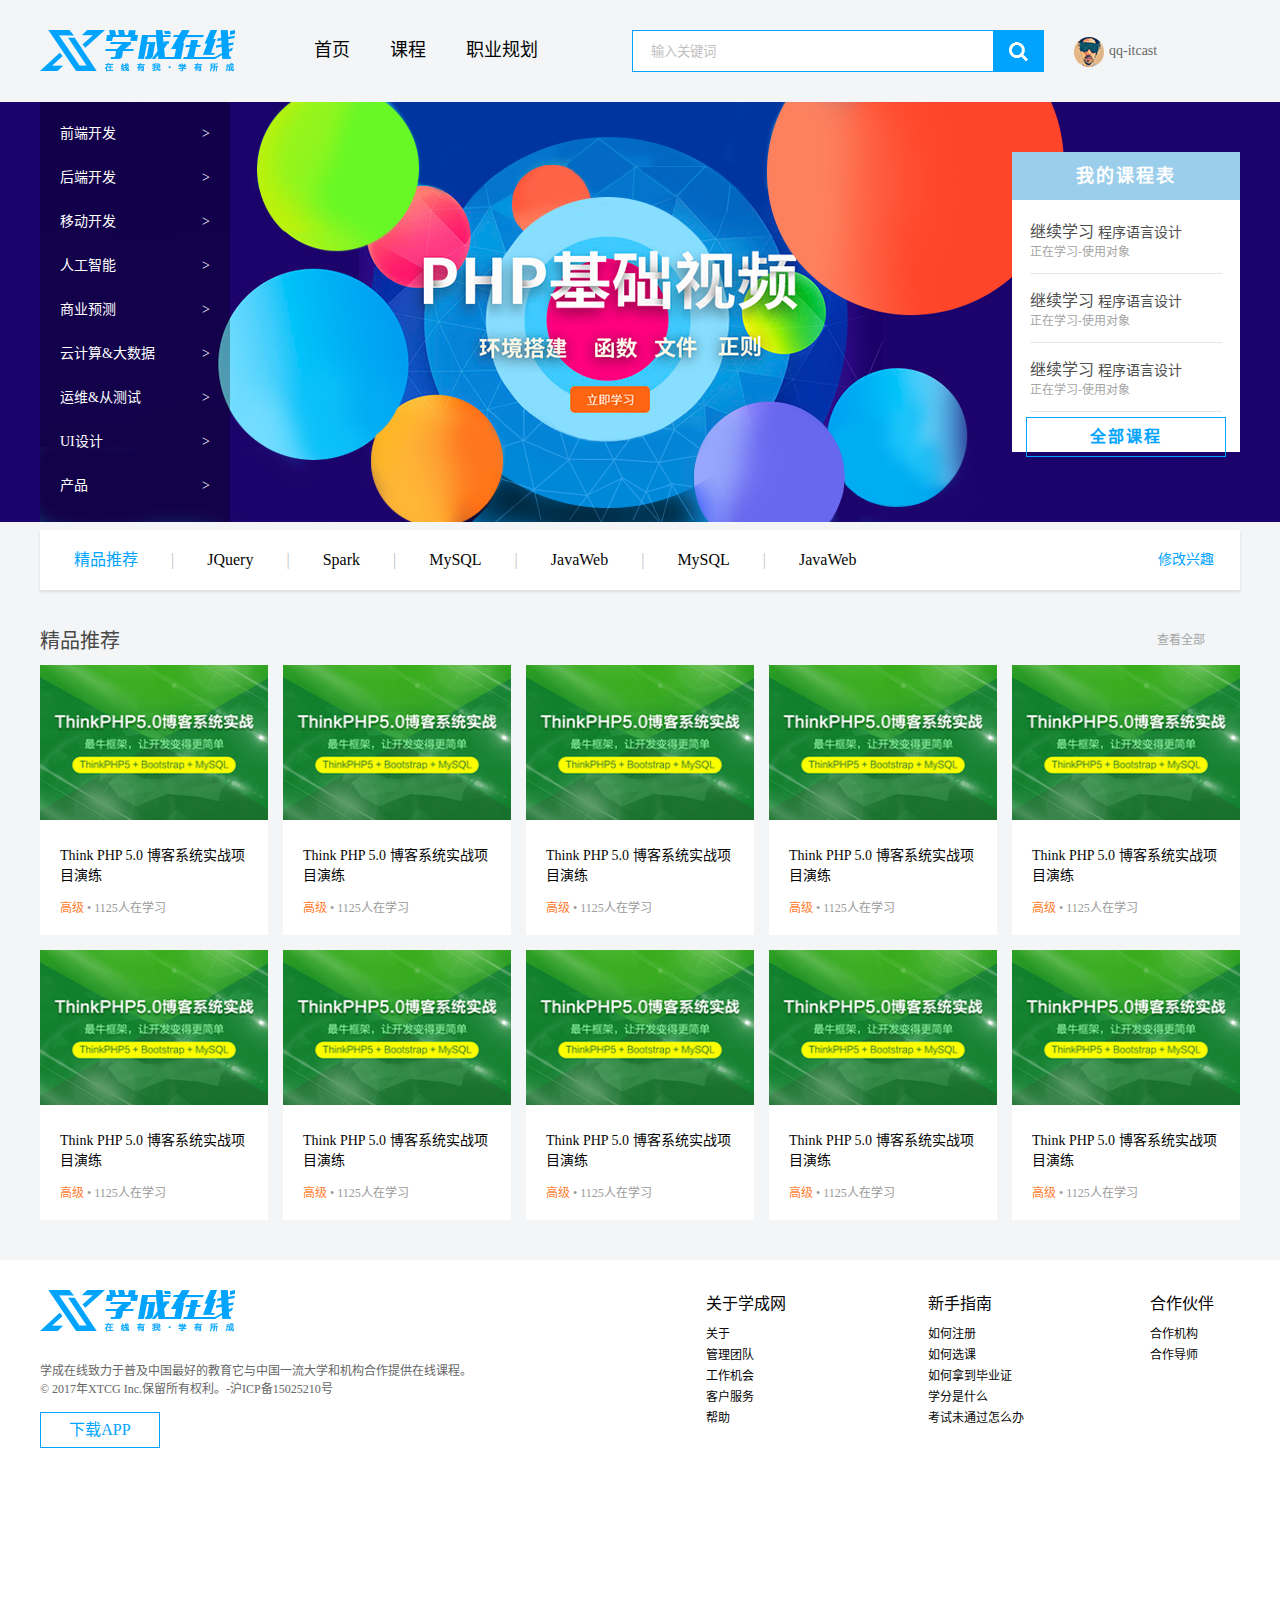
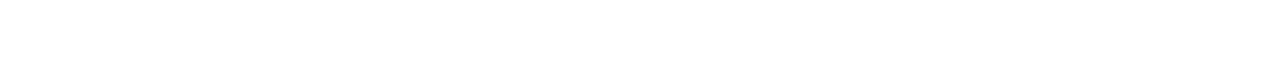
<file: cssNday/CSS第五天/study/index.html>
<!DOCTYPE html>
<html lang="zh-CN">

<head>
    <meta charset="UTF-8">
    <meta name="viewport" content="width=device-width, initial-scale=1.0">
    <title>学成网</title>
    <!-- 引入index.css文件 -->
    <link rel="stylesheet" href="./css/index.css">
</head>

<body>
    <!-- header start  -->
    <div class="header w">
        <div class="logo"></div>
        <div class="nav">
            <ul>
                <li><a href="#">首页</a></li>
                <li><a href="#">课程</a></li>
                <li><a href="#">职业规划</a></li>
            </ul>
        </div>
        <div class="search">
            <input type="text" placeholder="输入关键词">
            <button></button>
        </div>
        <div class="user">
            <img src="./images/user.png" alt="">qq-itcast
        </div>
    </div>
    <!-- header end  -->

    <!-- banner start  -->
    <div class="banner">
        <div class="w">
            <div class="aside">
                <ul>
                    <li><a href="#">前端开发<span>&gt;</span></a></li>
                    <li><a href="#">后端开发<span>&gt;</span></a></li>
                    <li><a href="#">移动开发<span>&gt;</span></a></li>
                    <li><a href="#">人工智能<span>&gt;</span></a></li>
                    <li><a href="#">商业预测<span>&gt;</span></a></li>
                    <li><a href="#">云计算&大数据<span>&gt;</span></a></li>
                    <li><a href="#">运维&从测试<span>&gt;</span></a></li>
                    <li><a href="#">UI设计<span>&gt;</span></a></li>
                    <li><a href="#">产品<span>&gt;</span></a></li>
                </ul>
            </div>
            <div class="course">
                <h3 class="title">我的课程表</h3>
                <ul>
                    <li>
                        <h4><span>继续学习</span> 程序语言设计</h4>
                        <p>正在学习-使用对象</p>
                    </li>
                    <li>
                        <h4><span>继续学习</span> 程序语言设计</h4>
                        <p>正在学习-使用对象</p>
                    </li>
                    <li>
                        <h4><span>继续学习</span> 程序语言设计</h4>
                        <p>正在学习-使用对象</p>
                    </li>
                </ul>
                <a href="#" class="course-all">全部课程</a>
            </div>
        </div>
    </div>
    <!-- banner end  -->

    <!-- goods start  -->
    <div class="goods w">
        <h3 class="title">精品推荐</h3>
        <ul class="goods-nav">
            <li><span>|</span><a href="#">JQuery</a></li>
            <li><span>|</span><a href="#">Spark</a></li>
            <li><span>|</span><a href="#">MySQL</a></li>
            <li><span>|</span><a href="#">JavaWeb</a></li>
            <li><span>|</span><a href="#">MySQL</a></li>
            <li><span>|</span><a href="#">JavaWeb</a></li>
        </ul>
        <a href="" class="mod">修改兴趣</a>
    </div>
    <!-- goods end  -->

    <!-- box start  -->
    <div class="box w">
        <div class="box-hd">
            <h2 class="title">精品推荐</h2>
            <a href="#" class="check-all">查看全部</a>
        </div>
        <div class="box-bd">
            <ul>
                <li>
                    <a href="#">
                        <img src="./images/pic.png" alt="">
                        <h3 class="title">Think PHP 5.0 博客系统实战项目演练</h3>
                        <p class="desc"><span>高级</span> • 1125人在学习</p>
                    </a>
                </li>
                <li>
                    <a href="#">
                        <img src="./images/pic.png" alt="">
                        <h3 class="title">Think PHP 5.0 博客系统实战项目演练</h3>
                        <p class="desc"><span>高级</span> • 1125人在学习</p>
                    </a>
                </li>
                <li>
                    <a href="#">
                        <img src="./images/pic.png" alt="">
                        <h3 class="title">Think PHP 5.0 博客系统实战项目演练</h3>
                        <p class="desc"><span>高级</span> • 1125人在学习</p>
                    </a>
                </li>
                <li>
                    <a href="#">
                        <img src="./images/pic.png" alt="">
                        <h3 class="title">Think PHP 5.0 博客系统实战项目演练</h3>
                        <p class="desc"><span>高级</span> • 1125人在学习</p>
                    </a>
                </li>
                <li>
                    <a href="#">
                        <img src="./images/pic.png" alt="">
                        <h3 class="title">Think PHP 5.0 博客系统实战项目演练</h3>
                        <p class="desc"><span>高级</span> • 1125人在学习</p>
                    </a>
                </li>
                <li>
                    <a href="#">
                        <img src="./images/pic.png" alt="">
                        <h3 class="title">Think PHP 5.0 博客系统实战项目演练</h3>
                        <p class="desc"><span>高级</span> • 1125人在学习</p>
                    </a>
                </li>
                <li>
                    <a href="#">
                        <img src="./images/pic.png" alt="">
                        <h3 class="title">Think PHP 5.0 博客系统实战项目演练</h3>
                        <p class="desc"><span>高级</span> • 1125人在学习</p>
                    </a>
                </li>
                <li>
                    <a href="#">
                        <img src="./images/pic.png" alt="">
                        <h3 class="title">Think PHP 5.0 博客系统实战项目演练</h3>
                        <p class="desc"><span>高级</span> • 1125人在学习</p>
                    </a>
                </li>
                <li>
                    <a href="#">
                        <img src="./images/pic.png" alt="">
                        <h3 class="title">Think PHP 5.0 博客系统实战项目演练</h3>
                        <p class="desc"><span>高级</span> • 1125人在学习</p>
                    </a>
                </li>
                <li>
                    <a href="#">
                        <img src="./images/pic.png" alt="">
                        <h3 class="title">Think PHP 5.0 博客系统实战项目演练</h3>
                        <p class="desc"><span>高级</span> • 1125人在学习</p>
                    </a>
                </li>

            </ul>
        </div>
    </div>
    <!-- box end  -->

    <!-- footer start  -->
    <div class="footer">
        <div class="w">
            <div class="copyright">
                <img src="./images/logo.png" alt="">
                <p>学成在线致力于普及中国最好的教育它与中国一流大学和机构合作提供在线课程。<br>
                    © 2017年XTCG Inc.保留所有权利。-沪ICP备15025210号</p>
                <a href="#" class="download">下载APP</a>
            </div>
            <div class="links">
                <dl>
                    <dt>关于学成网</dt>
                    <dd><a href="#">关于</a></dd>
                    <dd><a href="#">管理团队</a></dd>
                    <dd><a href="#">工作机会</a></dd>
                    <dd><a href="#">客户服务</a></dd>
                    <dd><a href="#">帮助</a></dd>
                </dl>
                <dl>
                    <dt>新手指南</dt>
                    <dd><a href="#">如何注册</a></dd>
                    <dd><a href="#">如何选课</a></dd>
                    <dd><a href="#">如何拿到毕业证</a></dd>
                    <dd><a href="#">学分是什么</a></dd>
                    <dd><a href="#">考试未通过怎么办</a></dd>
                </dl>
                <dl>
                    <dt>合作伙伴</dt>
                    <dd><a href="#">合作机构</a></dd>
                    <dd><a href="#">合作导师</a></dd>
                </dl>
            </div>
        </div>
    </div>
    <!-- footer end -->
</body>

</html>
</file>
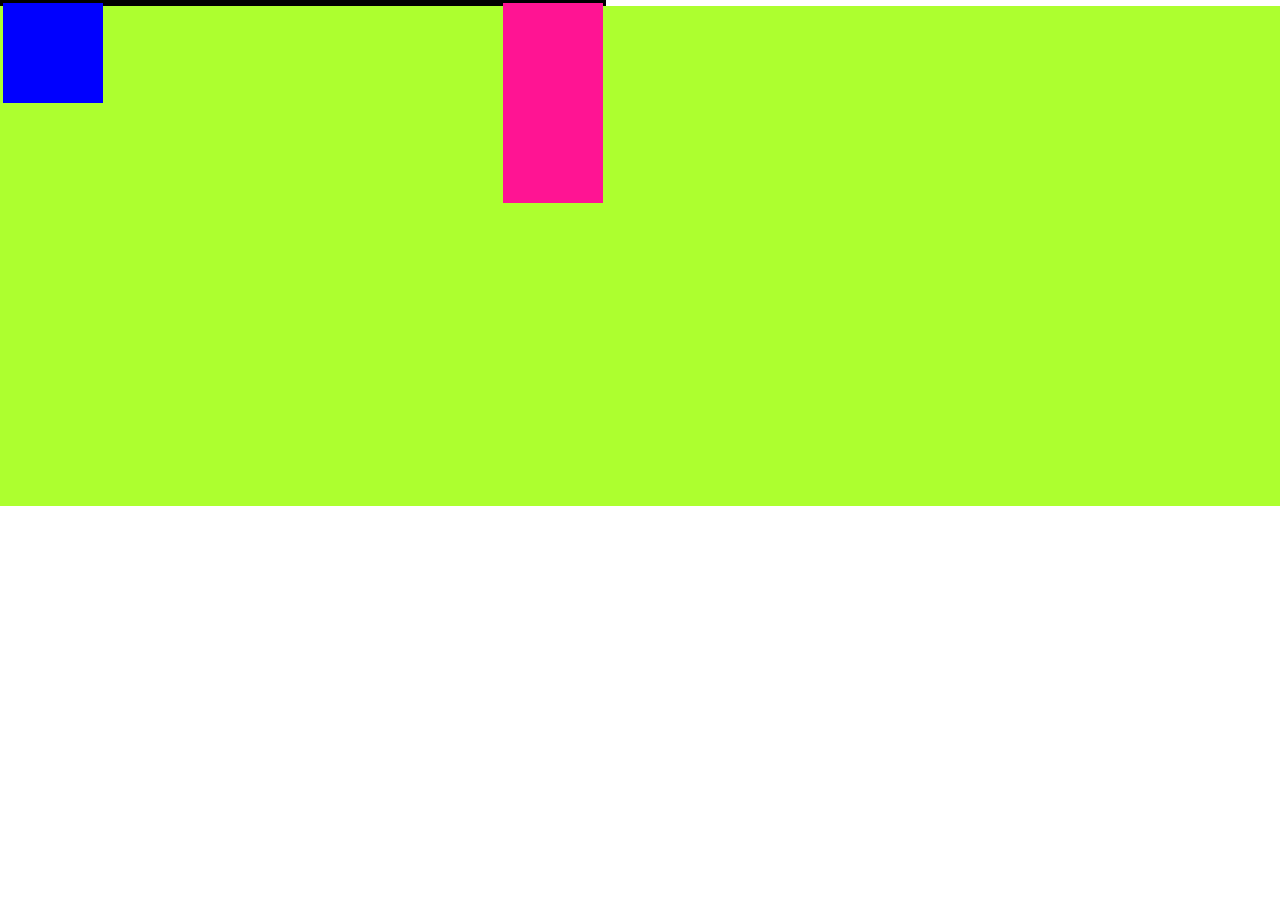
<file: cssNday/CSS第五天/01-清除浮动.html>
<!DOCTYPE html>
<html lang="zh-CN">

<head>
    <meta charset="UTF-8">
    <meta name="viewport" content="width=device-width, initial-scale=1.0">
    <title>Document</title>
    <style>
        * {
            margin: 0;
            padding: 0;
        }

        /* 
        为什么需要清除浮动?
        
        在标准流的情况 子元素是可以撑开父元素的
        一旦子元素浮动了, 父元素又没有设置高度, 父元素检测不到子元素的存在 从而导致高度为0 
        */
        .dad {
            width: 600px;

            border: 3px solid #000;
        }

        .boy {
            float: left;
            width: 100px;
            height: 100px;
            background-color: blue;
        }

        .girl {
            float: right;
            width: 100px;
            height: 200px;
            background-color: deeppink;
        }

        .daye {
            height: 500px;
            background-color: greenyellow;
        }
    </style>
</head>

<body>
    <div class="dad">
        <div class="boy"></div>
        <div class="girl"></div>
    </div>

    <div class="daye"></div>
</body>

</html>
</file>
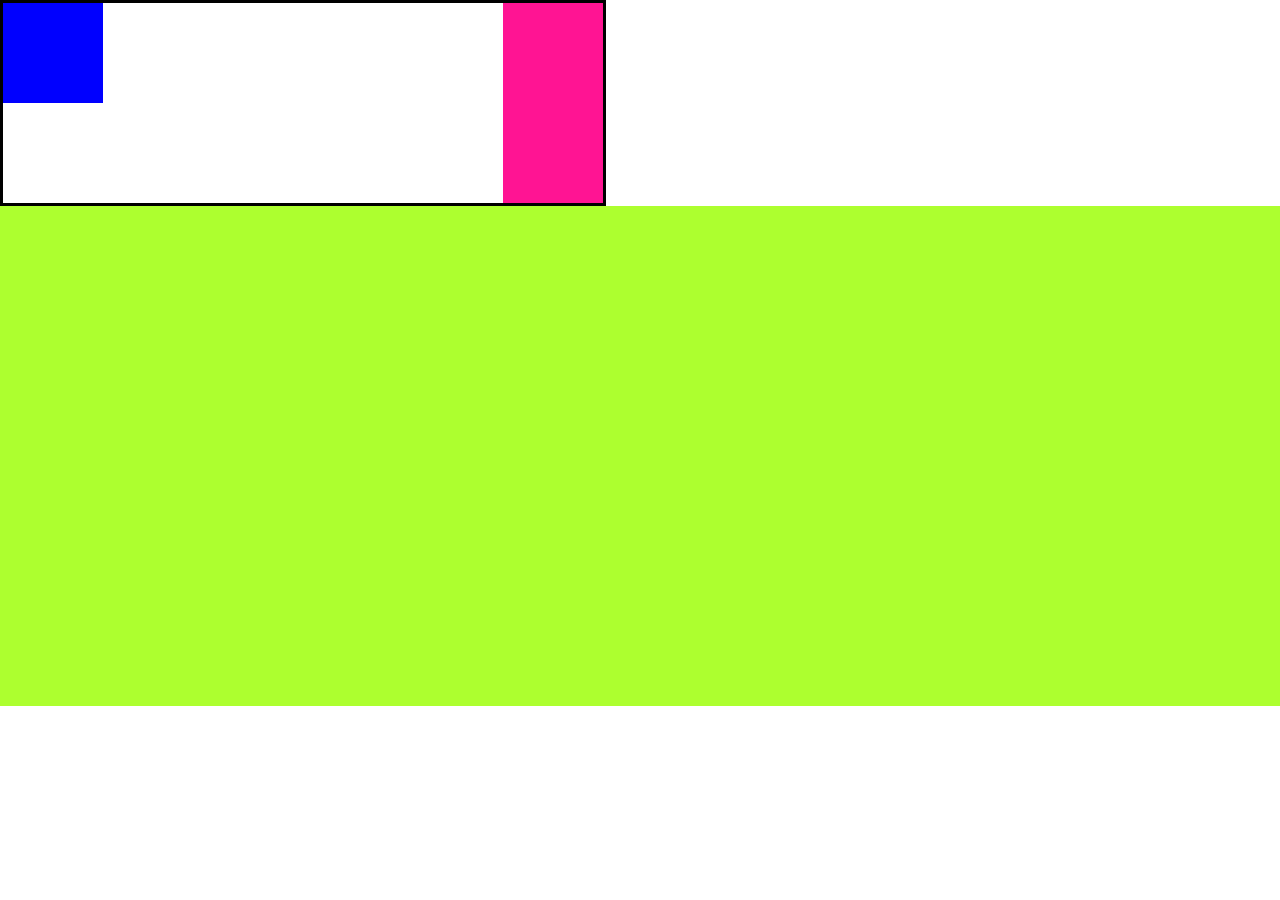
<file: cssNday/CSS第五天/02-额外标签法.html>
<!DOCTYPE html>
<html lang="zh-CN">

<head>
    <meta charset="UTF-8">
    <meta name="viewport" content="width=device-width, initial-scale=1.0">
    <title>Document</title>
    <style>
        * {
            margin: 0;
            padding: 0;
        }

        /* 
        为什么需要清除浮动?
        
        在标准流的情况 子元素是可以撑开父元素的
        一旦子元素浮动了, 父元素又没有设置高度, 父元素检测不到子元素的存在 从而导致高度为0 
        */
        .dad {
            width: 600px;
            border: 3px solid #000;
        }

        .boy {
            float: left;
            width: 100px;
            height: 100px;
            background-color: blue;
        }

        .girl {
            float: right;
            width: 100px;
            height: 200px;
            background-color: deeppink;
        }

        .daye {
            height: 500px;
            background-color: greenyellow;
        }
    </style>
</head>

<body>
    <div class="dad">
        <div class="boy"></div>
        <div class="girl"></div>
        <div style="clear: both;"></div>
    </div>

    <div class="daye"></div>
</body>

</html>
</file>
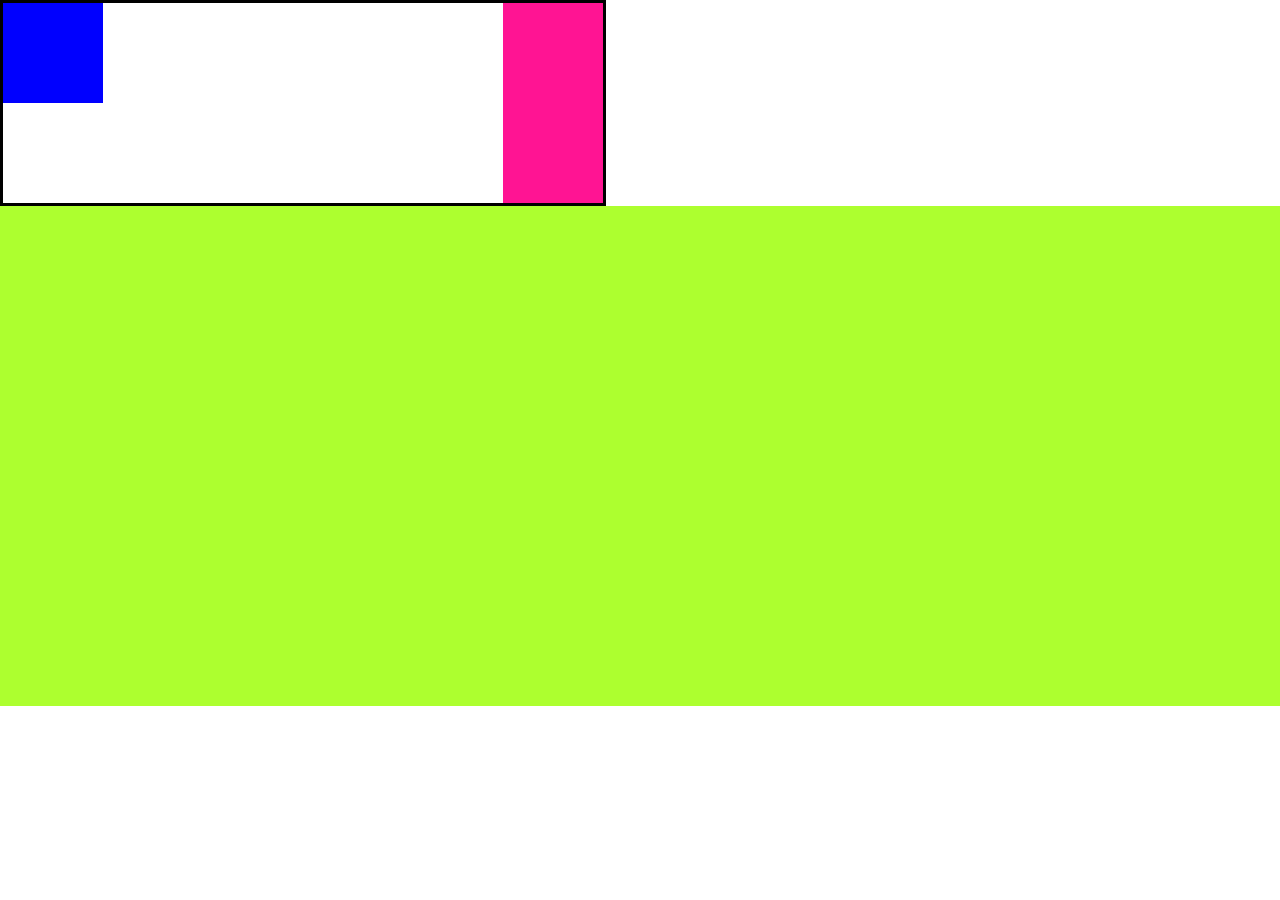
<file: cssNday/CSS第五天/03-overflow清除浮动.html>
<!DOCTYPE html>
<html lang="zh-CN">

<head>
    <meta charset="UTF-8">
    <meta name="viewport" content="width=device-width, initial-scale=1.0">
    <title>Document</title>
    <style>
        * {
            margin: 0;
            padding: 0;
        }

        /* 
        为什么需要清除浮动?
        
        在标准流的情况 子元素是可以撑开父元素的
        一旦子元素浮动了, 父元素又没有设置高度, 父元素检测不到子元素的存在 从而导致高度为0 
        */
        .dad {
            overflow: hidden;
            width: 600px;
            border: 3px solid #000;
        }

        .boy {
            float: left;
            width: 100px;
            height: 100px;
            background-color: blue;
        }

        .girl {
            float: right;
            width: 100px;
            height: 200px;
            background-color: deeppink;
        }

        .daye {
            height: 500px;
            background-color: greenyellow;
        }
    </style>
</head>

<body>
    <div class="dad">
        <div class="boy"></div>
        <div class="girl"></div>
    </div>

    <div class="daye"></div>
</body>

</html>
</file>
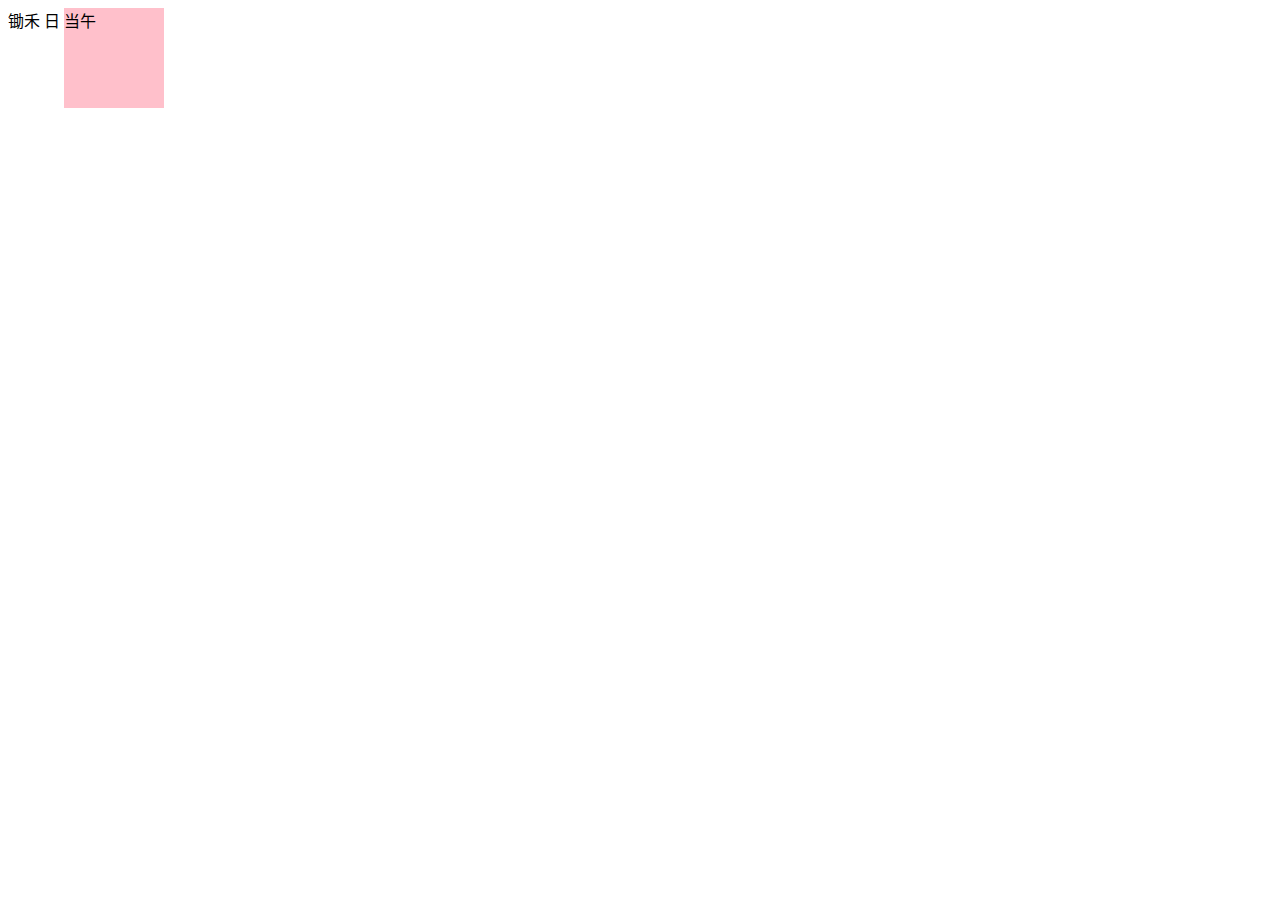
<file: cssNday/CSS第五天/04-伪元素.html>
<!DOCTYPE html>
<html lang="zh-CN">

<head>
    <meta charset="UTF-8">
    <meta name="viewport" content="width=device-width, initial-scale=1.0">
    <title>Document</title>
    <style>
        /* ::before  在...之前 */
        /* ::after   在...之后*/

        div::before {
            /* 这个书序必须写 否则伪元素不起效果 */
            content: '锄禾';
        }

        div::after {
            content: '当午';
            /* 伪元素添加进来的是行内元素 想要设置大小 就需要模式转换 */
            display: inline-block;
            width: 100px;
            height: 100px;
            background-color: pink;
        }
    </style>
</head>

<body>
    <!-- 元素 >>> 标签 -->
    <!-- 伪元素 >>> 伪标签  -->
    <div>
        日
    </div>



</body>

</html>
</file>
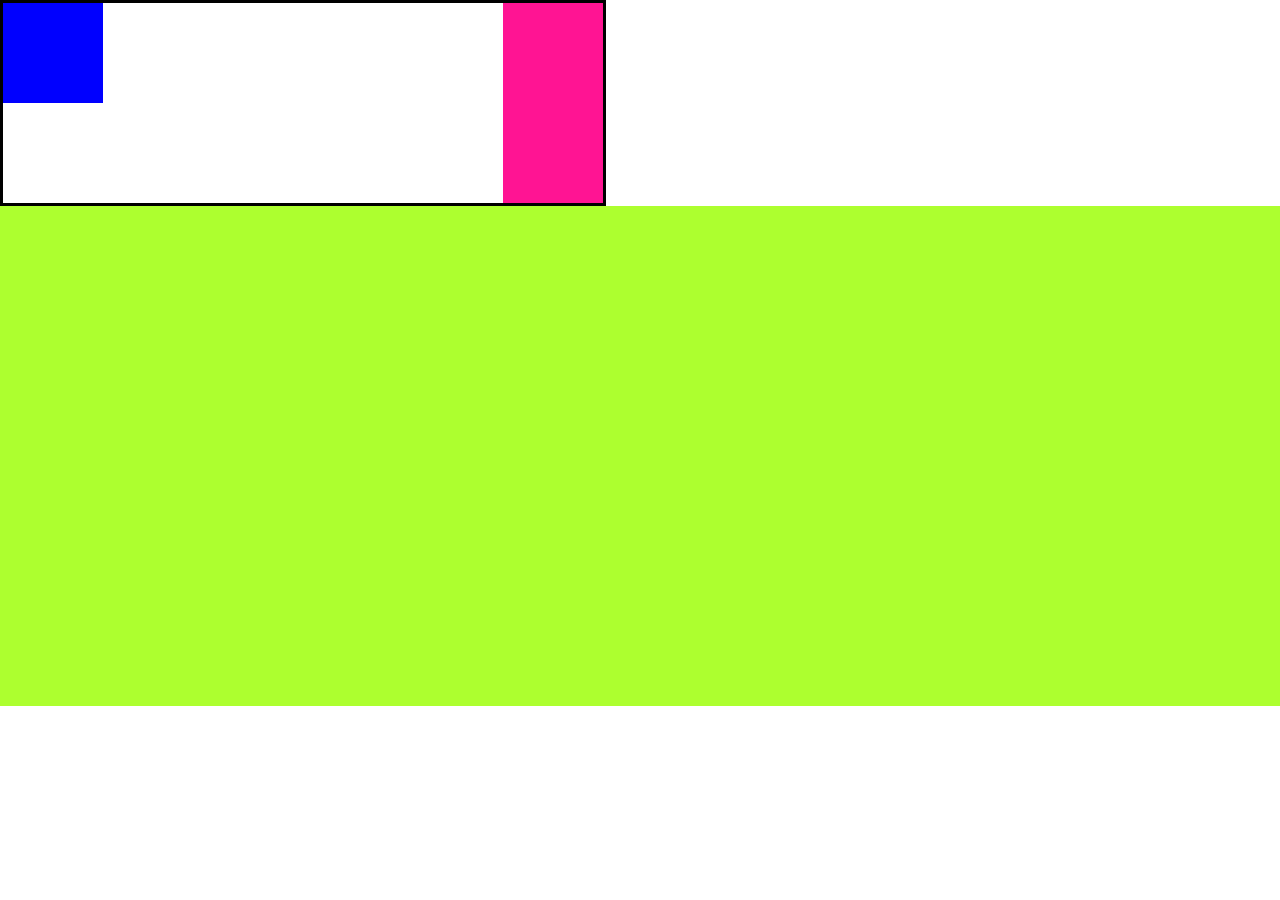
<file: cssNday/CSS第五天/05-伪元素清除浮动.html>
<!DOCTYPE html>
<html lang="zh-CN">

<head>
    <meta charset="UTF-8">
    <meta name="viewport" content="width=device-width, initial-scale=1.0">
    <title>Document</title>
    <style>
        * {
            margin: 0;
            padding: 0;
        }

        /* 
        为什么需要清除浮动?
        
        在标准流的情况 子元素是可以撑开父元素的
        一旦子元素浮动了, 父元素又没有设置高度, 父元素检测不到子元素的存在 从而导致高度为0 
        */
        .dad {
            width: 600px;
            border: 3px solid #000;
        }

        .boy {
            float: left;
            width: 100px;
            height: 100px;
            background-color: blue;
        }

        .girl {
            float: right;
            width: 100px;
            height: 200px;
            background-color: deeppink;

        }

        .daye {
            height: 500px;
            background-color: greenyellow;
        }

        .clearfix:after {
            content: '.';
            display: block;
            clear: both;
            /* 隐藏元素 */
            visibility: hidden;
            height: 0;
        }

        .clearfix {
            /* 解决67 */
            *zoom: 1;
        }
    </style>
</head>

<body>
    <div class="dad clearfix">
        <div class="boy"></div>
        <div class="girl"></div>
    </div>

    <div class="daye"></div>
</body>

</html>
</file>
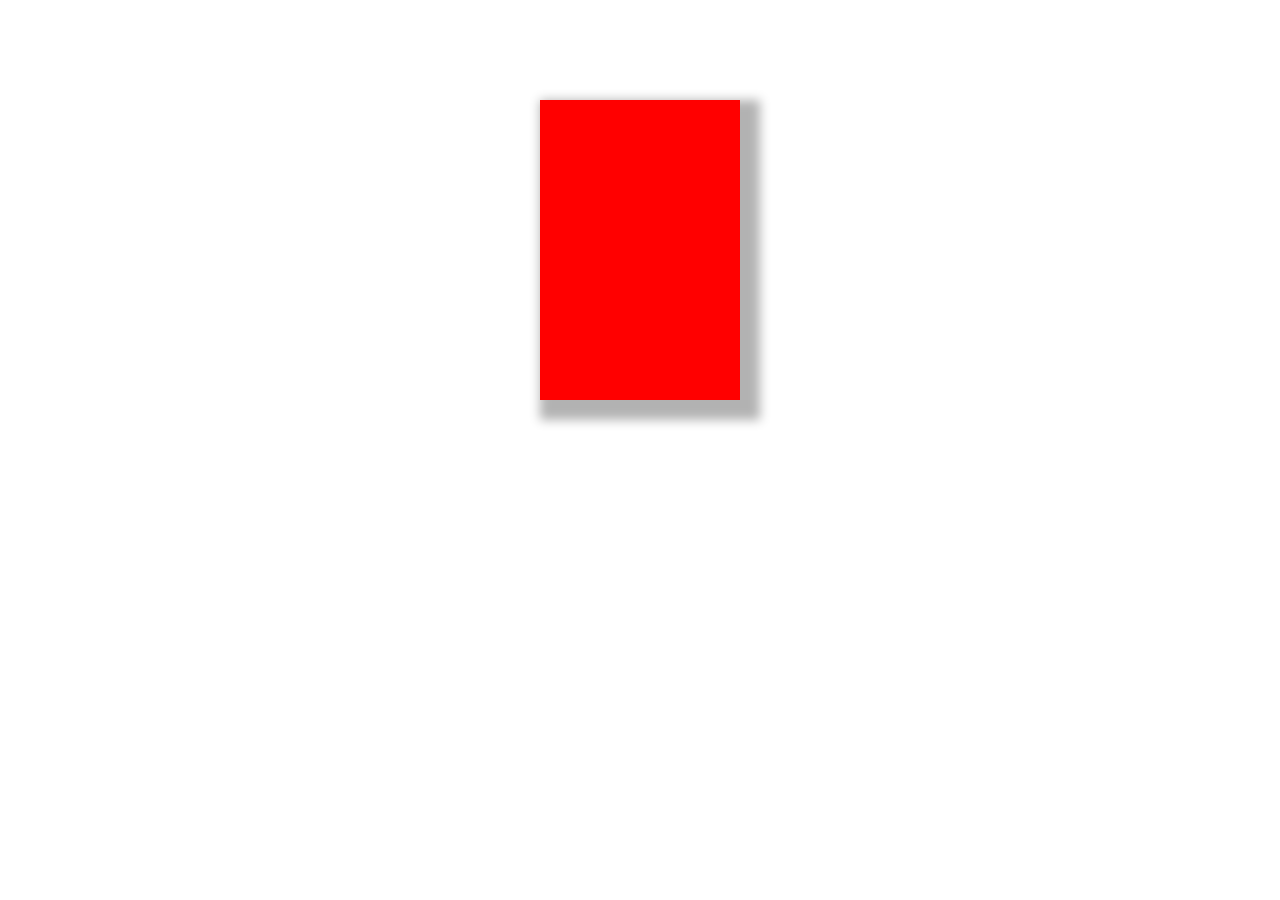
<file: cssNday/CSS第五天/study/盒子阴影.html>
<!DOCTYPE html>
<html lang="zh-CN">

<head>
    <meta charset="UTF-8">
    <meta name="viewport" content="width=device-width, initial-scale=1.0">
    <title>Document</title>
    <style>
        div {
            width: 200px;
            height: 300px;
            background-color: red;
            margin: 100px auto;
            /* box-shadow: 水平位置 垂直位置 模糊程度 阴影大小 阴影颜色 内inset / 外阴影 ; */
            box-shadow: 10px 10px 10px 10px rgba(0, 0, 0, .3);
        }
    </style>
</head>

<body>
    <div></div>
</body>

</html>
</file>
<file: cssNday/CSS第五天/study/css/index.css>
* {
    margin: 0;
    padding: 0;
    box-sizing: border-box;
}

a {
    text-decoration: none;
    color: #050505;
}

li {
    list-style: none;
}

/* 清除浮动 */
.clearfix:after {
    content: '';
    display: block;
    clear: both;
    visibility: hidden;
    height: 0;
}
.clearfix {
    *zoom: 1;
}

/* 版心 */
.w {
    width: 1200px;
    margin: 0 auto;
}
body {
    background-color: #f3f5f7;
    font: 14px 微软雅黑;
    color: #050505;
}

.header {
    height: 42px;
    margin-top: 30px;
    margin-bottom: 30px;
}
.logo {
    float: left;
    width: 195px;
    height: 42px;
    background: url(../images/logo.png);
}
.nav {
    float: left;
    margin-left: 48px;
}

.nav li {
    float: left;
}
.nav li a {
    display: block;
    height: 42px;
    font-size: 18px;
    line-height: 40px;
    padding: 0 9px;
    margin-left: 22px;
}
.nav li a:hover {
    border-bottom: 2px solid #00a4ff;
}
.search {
    float: left;
    /* 可以删掉 避免input掉下来   */
    width: 412px;
    height: 42px;
    border: 1px solid #00a4ff;
    margin-left: 85px;
}
.search input {
    float: left;
    width: 360px;
    height: 40px;
    border: 0;
    /* 清除轮廓线 */
    outline: 0;
    padding-left: 18px;
}
/* 拓展 修改placeholder的颜色*/
.search input::placeholder {
    color: #bfbfbf;
}

.search button {
    float: left;    
    width: 50px;
    height: 40px;
    background: url(../images/btn.png);
    border: 0;
    /* 清除轮廓线 */
    outline: 0;
}

.user {
    float: left;
    margin-left: 30px;
    line-height: 42px;
    color: #666;
}

.user img {
    /* 设置基线对齐 后面会讲  */
    vertical-align: middle;
    margin-right: 5px;
}

.banner {
    height: 420px;
    background-color: #1c036c;
}
.banner .w {
    height: 420px;
    background: url(../images/banner2.png);
}
.aside {
    float: left;
    width: 190px;
    height: 420px;
    background-color: rgba(0, 0, 0, .3);
    padding: 10px 20px 0;
}

.aside li a {
    color: #fff;
    line-height: 44px;
}
.aside li a span {
    float: right;
    font-family: simsun;
}
.aside li a:hover {
    color: #00b4ff;
}
.course {
    float: right;
    width: 228px;
    height: 300px;
    background-color: #fff;
    margin-top: 50px;
}
.course .title {
    height: 48px;
    background-color: #9bceea;
    text-align: center;
    line-height: 48px;
    font-size: 18px;
    color: #fff;
    /* 字与字之间的距离 */
    letter-spacing: 2px;
}
.course ul  {
    padding-top: 5px;
}
.course ul li {
    border-bottom: 1px solid #e5e5e5;
    padding: 13px 0;
    margin: 0 18px;
}
.course li h4 {
    color: #4e4e4e;
    font-weight: 400;
}
.course li h4 span {
    font-size: 16px;
}
.course li p {
    font-size: 12px;
    color: #a5a5a5;
}
.course .course-all {
    display: block;
    width: 200px;
    height: 40px;
    border: 1px solid #00a4ff;
    text-align: center;
    line-height: 38px;
    color: #00a4ff;
    font-size: 16px;
    font-weight: 700;
    margin: 5px auto 0;
    letter-spacing: 2px;
}

.goods {
    height: 60px;
    line-height: 60px;
    background-color: #fff;
    margin-top: 8px;
     /* box-shadow: 水平位置 垂直位置 模糊程度 阴影大小 阴影颜色 内inset/外阴影 ; */
    box-shadow: 0 2px 3px rgba(118, 118, 118, .2);
}

.goods .title {
    float: left;
    margin-left: 34px;
    color: #00a4ff;
    font-size: 16px;
    font-weight: 400;
}
.goods .goods-nav {
    float: left;
}
.goods .goods-nav li {
    float: left;
    font-size: 16px;
}
.goods .goods-nav li span {
    margin: 0 33px;
    color: #bfbfbf;
}
.goods .mod {
    float: right;
    color: #00a4ff;
    margin-right: 26px;
}

.box {
    margin-top: 35px;
}

.box-hd {
    height: 40px;

}
.box-hd .title {
    float: left;
    font-weight: 400;
    color: #494949;
    font-size: 20px;
}
.box-hd .check-all {
    float: right;
    color: #a5a5a5;
    font-size: 12px;
    margin: 5px 35px 0 0;
}
.box-bd {
    height: 555px;
}

.box-bd li {
    float: left;
    width: 228px;
    height: 270px;
    background-color: #fff;
    margin-right: 15px;
}
.box-bd li:nth-child(5n) {
    margin-right: 0;
}
.box-bd li:nth-child(-n+5) {
    margin-bottom: 15px;
}
.box-bd li img {
    width: 228px;
    height: 155px;
}
.box-bd .title {
    font-size: 14px;
    font-weight: 400;
    margin: 20px 20px 15px;
    height: 39px;
}
.box-bd .desc {
    color: #999999;
    font-size: 12px;
    margin-left: 20px;
}
.box-bd .desc span {
    color: #ff7c2d;
}
.box-bd li a {
    display: block;
    width: 228px;
    height: 270px;
}
.footer {
    height: 417px;
    background-color: #fff;
    margin-top: 40px;
    padding-top: 30px;
}
.copyright {
    float: left;
}
.copyright p {
    font-size: 12px;
    color: #666;
    margin: 25px 0 15px;
}
.copyright .download {
    display: block;
    width: 120px;
    height: 36px;
    border: 1px solid #00a4ff;
    text-align: center;
    line-height: 34px;
    font-size: 16px;
    color: #00a4ff;
}
.links {
    float: right;
}
.links dl {
    float: left;
    width: 222px;
}
.links dl:last-child {
    width: 90px;
}
.links dt {
    margin-bottom: 10px;
    font-size: 16px;
}
.links dd {
    font-size: 12px;
    line-height: 21px;
}
.links dd a:hover {
    color: #00a4ff;
}
</file>
